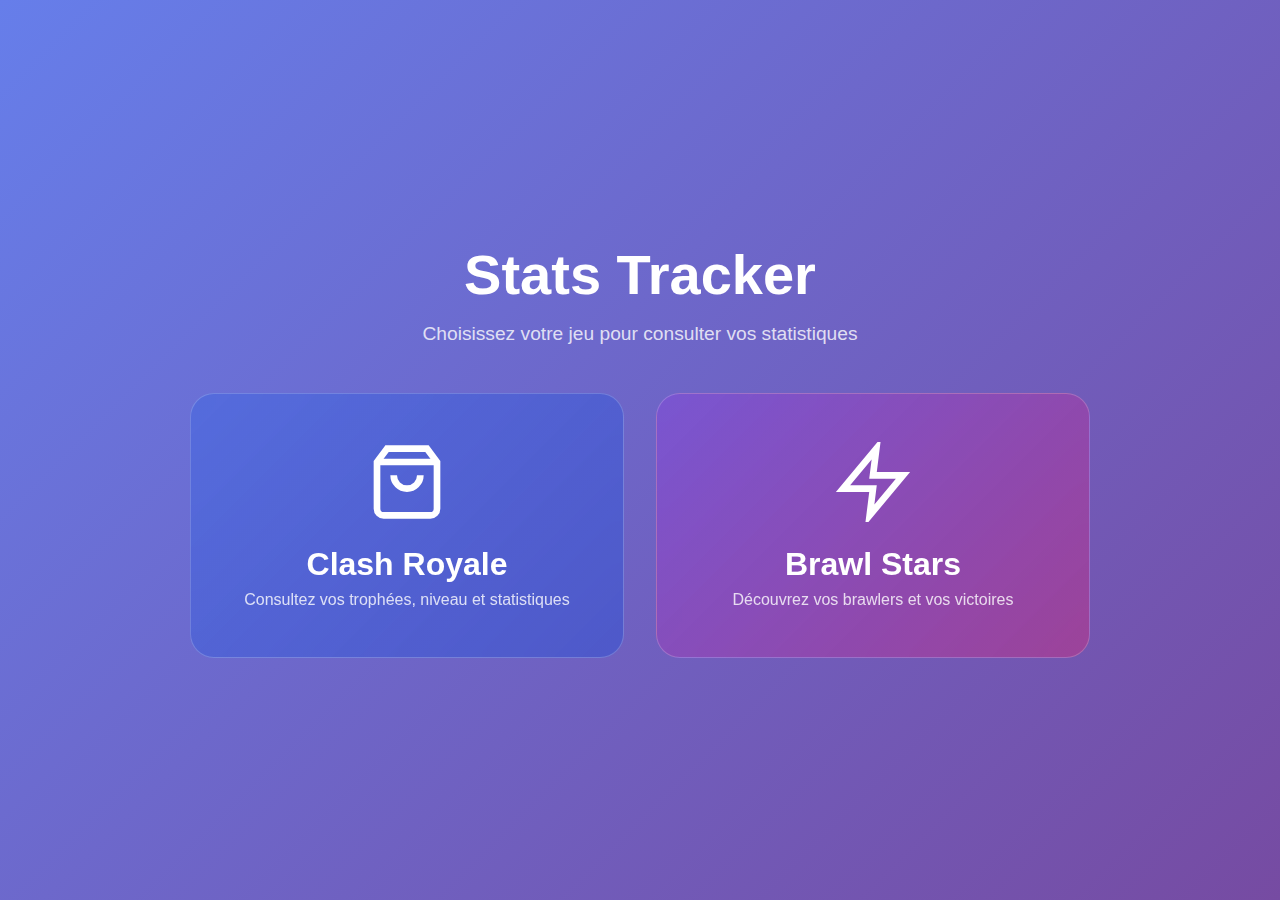
<file: index.html>
<!DOCTYPE html>
<html lang="fr">
<head>
    <meta charset="UTF-8">
    <meta name="viewport" content="width=device-width, initial-scale=1.0">
    <title>Stats Tracker - Clash Royale & Brawl Stars</title>
    <link rel="stylesheet" href="style.css">
</head>
<body>
    <div class="container">
        <div class="home-content">
            <h1 class="main-title">Stats Tracker</h1>
            <p class="subtitle">Choisissez votre jeu pour consulter vos statistiques</p>
            
            <div class="game-grid">
                <!-- Clash Royale Card -->
                <a href="clashroyale.html" class="game-card clash-royale">
                    <div class="game-icon">
                        <svg width="80" height="80" viewBox="0 0 24 24" fill="none" stroke="currentColor" stroke-width="2">
                            <path d="M6 2L3 6v14a2 2 0 0 0 2 2h14a2 2 0 0 0 2-2V6l-3-4z"></path>
                            <line x1="3" y1="6" x2="21" y2="6"></line>
                            <path d="M16 10a4 4 0 0 1-8 0"></path>
                        </svg>
                    </div>
                    <h2 class="game-title">Clash Royale</h2>
                    <p class="game-description">Consultez vos trophées, niveau et statistiques</p>
                </a>

                <!-- Brawl Stars Card -->
                <a href="brawlstars.html" class="game-card brawl-stars">
                    <div class="game-icon">
                        <svg width="80" height="80" viewBox="0 0 24 24" fill="none" stroke="currentColor" stroke-width="2">
                            <polygon points="13 2 3 14 12 14 11 22 21 10 12 10 13 2"></polygon>
                        </svg>
                    </div>
                    <h2 class="game-title">Brawl Stars</h2>
                    <p class="game-description">Découvrez vos brawlers et vos victoires</p>
                </a>
            </div>
        </div>
    </div>
</body>
</html>
</file>
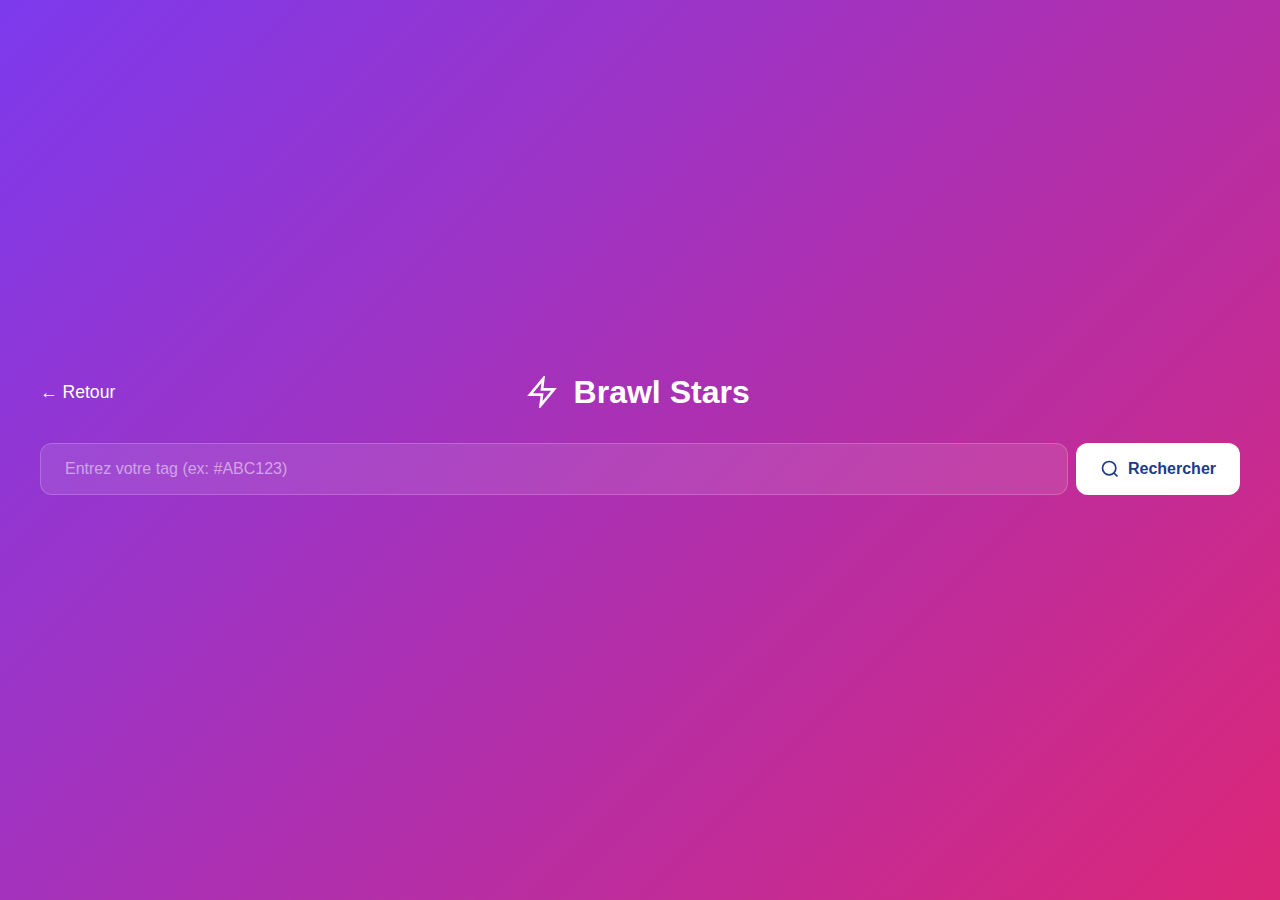
<file: brawlstars.html>
<!DOCTYPE html>
<html lang="fr">
<head>
    <meta charset="UTF-8">
    <meta name="viewport" content="width=device-width, initial-scale=1.0">
    <title>Brawl Stars Stats</title>
    <link rel="stylesheet" href="style.css">
</head>
<body class="bs-page">
    <div class="container">
        <div class="header">
            <a href="index.html" class="back-btn">← Retour</a>
            <h1 class="page-title">
                <svg width="32" height="32" viewBox="0 0 24 24" fill="none" stroke="currentColor" stroke-width="2">
                    <polygon points="13 2 3 14 12 14 11 22 21 10 12 10 13 2"></polygon>
                </svg>
                Brawl Stars
            </h1>
            <div class="spacer"></div>
        </div>

        <div class="search-box">
            <input 
                type="text" 
                id="playerTag" 
                placeholder="Entrez votre tag (ex: #ABC123)"
                class="search-input"
            >
            <button onclick="searchPlayer()" class="search-btn" id="searchBtn">
                <svg width="20" height="20" viewBox="0 0 24 24" fill="none" stroke="currentColor" stroke-width="2">
                    <circle cx="11" cy="11" r="8"></circle>
                    <path d="m21 21-4.35-4.35"></path>
                </svg>
                Rechercher
            </button>
        </div>

        <div id="error" class="error hidden"></div>
        <div id="loading" class="loading hidden">Chargement...</div>
        <div id="stats" class="stats-container hidden"></div>
    </div>

    <script src="brawlstars.js"></script>
</body>
</html>
</file>
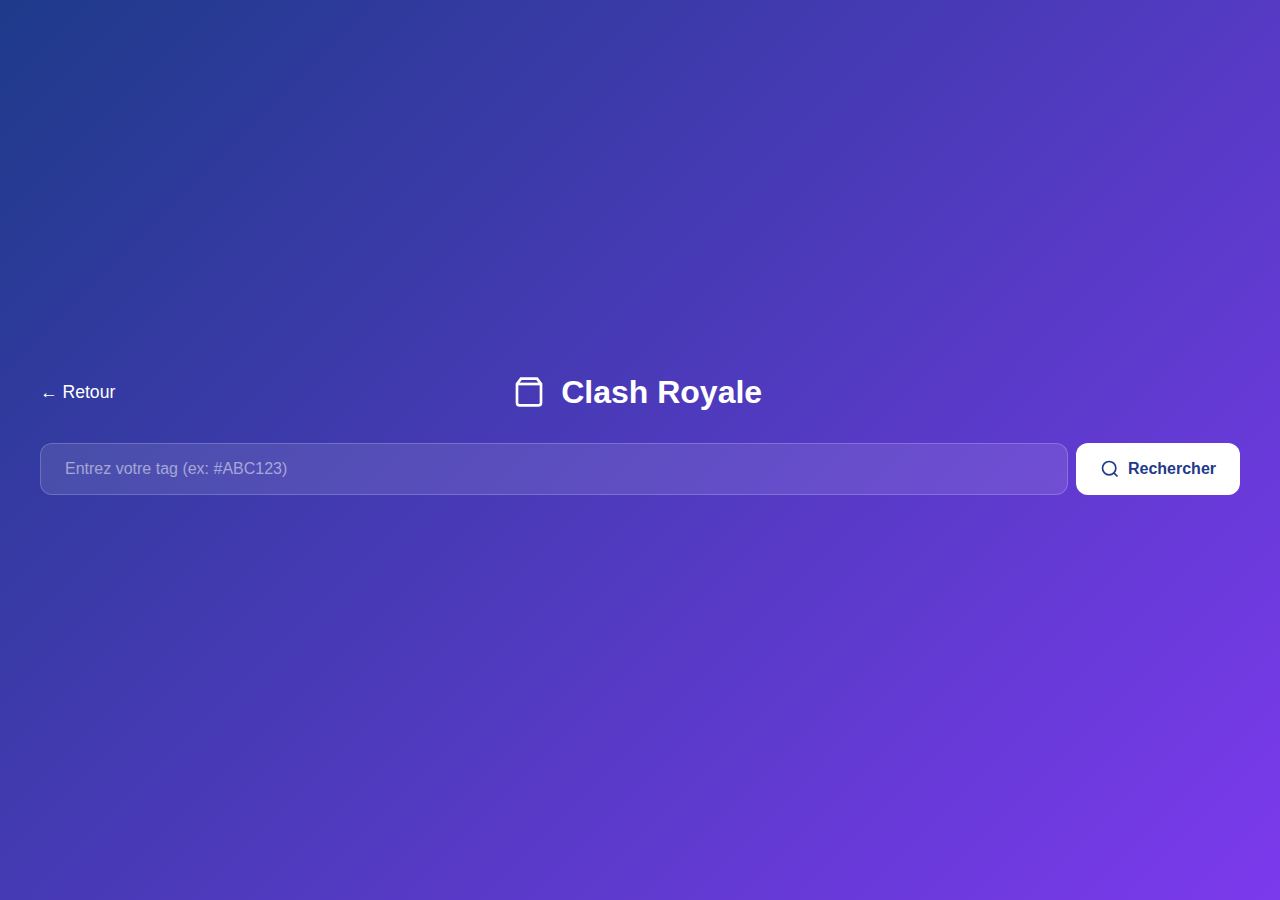
<file: clashroyale.html>
<!DOCTYPE html>
<html lang="fr">
<head>
    <meta charset="UTF-8">
    <meta name="viewport" content="width=device-width, initial-scale=1.0">
    <title>Clash Royale Stats</title>
    <link rel="stylesheet" href="style.css">
</head>
<body class="cr-page">
    <div class="container">
        <div class="header">
            <a href="index.html" class="back-btn">← Retour</a>
            <h1 class="page-title">
                <svg width="32" height="32" viewBox="0 0 24 24" fill="none" stroke="currentColor" stroke-width="2">
                    <path d="M6 2L3 6v14a2 2 0 0 0 2 2h14a2 2 0 0 0 2-2V6l-3-4z"></path>
                    <line x1="3" y1="6" x2="21" y2="6"></line>
                </svg>
                Clash Royale
            </h1>
            <div class="spacer"></div>
        </div>

        <div class="search-box">
            <input 
                type="text" 
                id="playerTag" 
                placeholder="Entrez votre tag (ex: #ABC123)"
                class="search-input"
            >
            <button onclick="searchPlayer()" class="search-btn" id="searchBtn">
                <svg width="20" height="20" viewBox="0 0 24 24" fill="none" stroke="currentColor" stroke-width="2">
                    <circle cx="11" cy="11" r="8"></circle>
                    <path d="m21 21-4.35-4.35"></path>
                </svg>
                Rechercher
            </button>
        </div>

        <div id="error" class="error hidden"></div>
        <div id="loading" class="loading hidden">Chargement...</div>
        <div id="stats" class="stats-container hidden"></div>
    </div>

    <script src="clashroyale.js"></script>
</body>
</html>
</file>
<file: style.css>
* {
    margin: 0;
    padding: 0;
    box-sizing: border-box;
}

body {
    font-family: -apple-system, BlinkMacSystemFont, 'Segoe UI', Roboto, Oxygen, Ubuntu, Cantarell, sans-serif;
    min-height: 100vh;
    background: linear-gradient(135deg, #667eea 0%, #764ba2 100%);
    display: flex;
    align-items: center;
    justify-content: center;
    padding: 20px;
}

body.cr-page {
    background: linear-gradient(135deg, #1e3a8a 0%, #7c3aed 100%);
}

body.bs-page {
    background: linear-gradient(135deg, #7c3aed 0%, #db2777 100%);
}

.container {
    width: 100%;
    max-width: 1200px;
}

/* Page d'accueil */
.home-content {
    text-align: center;
}

.main-title {
    font-size: 3.5rem;
    color: white;
    margin-bottom: 1rem;
    font-weight: bold;
}

.subtitle {
    color: rgba(255, 255, 255, 0.8);
    font-size: 1.2rem;
    margin-bottom: 3rem;
}

.game-grid {
    display: grid;
    grid-template-columns: repeat(auto-fit, minmax(300px, 1fr));
    gap: 2rem;
    max-width: 900px;
    margin: 0 auto;
}

.game-card {
    background: rgba(255, 255, 255, 0.1);
    backdrop-filter: blur(10px);
    border: 1px solid rgba(255, 255, 255, 0.2);
    border-radius: 1.5rem;
    padding: 3rem 2rem;
    text-decoration: none;
    color: white;
    transition: transform 0.3s ease, box-shadow 0.3s ease;
    cursor: pointer;
}

.game-card:hover {
    transform: scale(1.05);
    box-shadow: 0 20px 40px rgba(0, 0, 0, 0.3);
}

.game-card.clash-royale {
    background: linear-gradient(135deg, rgba(37, 99, 235, 0.3), rgba(29, 78, 216, 0.4));
}

.game-card.brawl-stars {
    background: linear-gradient(135deg, rgba(147, 51, 234, 0.3), rgba(219, 39, 119, 0.4));
}

.game-icon {
    display: flex;
    justify-content: center;
    margin-bottom: 1.5rem;
}

.game-icon svg {
    color: white;
    transition: transform 0.3s ease;
}

.game-card:hover .game-icon svg {
    transform: rotate(12deg);
}

.game-title {
    font-size: 2rem;
    margin-bottom: 0.5rem;
    font-weight: bold;
}

.game-description {
    color: rgba(255, 255, 255, 0.8);
    font-size: 1rem;
}

/* Header des pages de stats */
.header {
    display: flex;
    justify-content: space-between;
    align-items: center;
    margin-bottom: 2rem;
}

.back-btn {
    color: white;
    text-decoration: none;
    font-size: 1.1rem;
    transition: color 0.3s ease;
}

.back-btn:hover {
    color: rgba(255, 255, 255, 0.7);
}

.page-title {
    color: white;
    font-size: 2rem;
    display: flex;
    align-items: center;
    gap: 1rem;
}

.spacer {
    width: 80px;
}

/* Search box */
.search-box {
    display: flex;
    gap: 0.5rem;
    margin-bottom: 2rem;
}

.search-input {
    flex: 1;
    padding: 1rem 1.5rem;
    border-radius: 0.75rem;
    border: 1px solid rgba(255, 255, 255, 0.2);
    background: rgba(255, 255, 255, 0.1);
    color: white;
    font-size: 1rem;
    outline: none;
    transition: border-color 0.3s ease;
}

.search-input::placeholder {
    color: rgba(255, 255, 255, 0.5);
}

.search-input:focus {
    border-color: rgba(255, 255, 255, 0.4);
}

.search-btn {
    padding: 1rem 1.5rem;
    background: white;
    color: #1e3a8a;
    border: none;
    border-radius: 0.75rem;
    font-size: 1rem;
    font-weight: 600;
    cursor: pointer;
    display: flex;
    align-items: center;
    gap: 0.5rem;
    transition: background 0.3s ease;
}

.search-btn:hover {
    background: rgba(255, 255, 255, 0.9);
}

.search-btn:disabled {
    opacity: 0.5;
    cursor: not-allowed;
}

/* Messages */
.error {
    background: rgba(239, 68, 68, 0.2);
    border: 1px solid #ef4444;
    color: white;
    padding: 1rem;
    border-radius: 0.75rem;
    margin-bottom: 2rem;
}

.loading {
    text-align: center;
    color: white;
    font-size: 1.2rem;
    padding: 2rem;
}

.hidden {
    display: none;
}

/* Stats container */
.stats-container {
    background: rgba(255, 255, 255, 0.1);
    backdrop-filter: blur(10px);
    border: 1px solid rgba(255, 255, 255, 0.2);
    border-radius: 1.5rem;
    padding: 2rem;
}

.player-header {
    display: flex;
    align-items: center;
    gap: 1.5rem;
    margin-bottom: 2rem;
    padding-bottom: 2rem;
    border-bottom: 1px solid rgba(255, 255, 255, 0.2);
}

.player-avatar {
    width: 80px;
    height: 80px;
    background: rgba(255, 255, 255, 0.2);
    border-radius: 50%;
    display: flex;
    align-items: center;
    justify-content: center;
}

.player-avatar svg {
    width: 40px;
    height: 40px;
    color: #fbbf24;
}

.player-info h2 {
    color: white;
    font-size: 1.8rem;
    margin-bottom: 0.3rem;
}

.player-info p {
    color: rgba(255, 255, 255, 0.7);
    font-size: 1rem;
}

/* Stats grid */
.stats-grid {
    display: grid;
    grid-template-columns: repeat(auto-fit, minmax(200px, 1fr));
    gap: 1rem;
}

.stat-card {
    background: rgba(255, 255, 255, 0.05);
    border: 1px solid rgba(255, 255, 255, 0.1);
    border-radius: 0.75rem;
    padding: 1.5rem;
}

.stat-header {
    display: flex;
    align-items: center;
    gap: 0.5rem;
    color: rgba(255, 255, 255, 0.6);
    font-size: 0.9rem;
    margin-bottom: 0.5rem;
}

.stat-header svg {
    width: 20px;
    height: 20px;
}

.stat-value {
    color: white;
    font-size: 1.8rem;
    font-weight: bold;
}

.club-info {
    margin-top: 2rem;
    padding-top: 2rem;
    border-top: 1px solid rgba(255, 255, 255, 0.2);
}

.club-info h3 {
    color: white;
    font-size: 1.5rem;
    margin-bottom: 0.5rem;
}

.club-info p {
    color: rgba(255, 255, 255, 0.7);
    font-size: 1.1rem;
}

/* Responsive */
@media (max-width: 768px) {
    .main-title {
        font-size: 2.5rem;
    }
    
    .game-grid {
        grid-template-columns: 1fr;
    }
    
    .search-box {
        flex-direction: column;
    }
    
    .stats-grid {
        grid-template-columns: 1fr;
    }
    
    .header {
        flex-direction: column;
        gap: 1rem;
    }
    
    .spacer {
        display: none;
    }
  }
</file>
